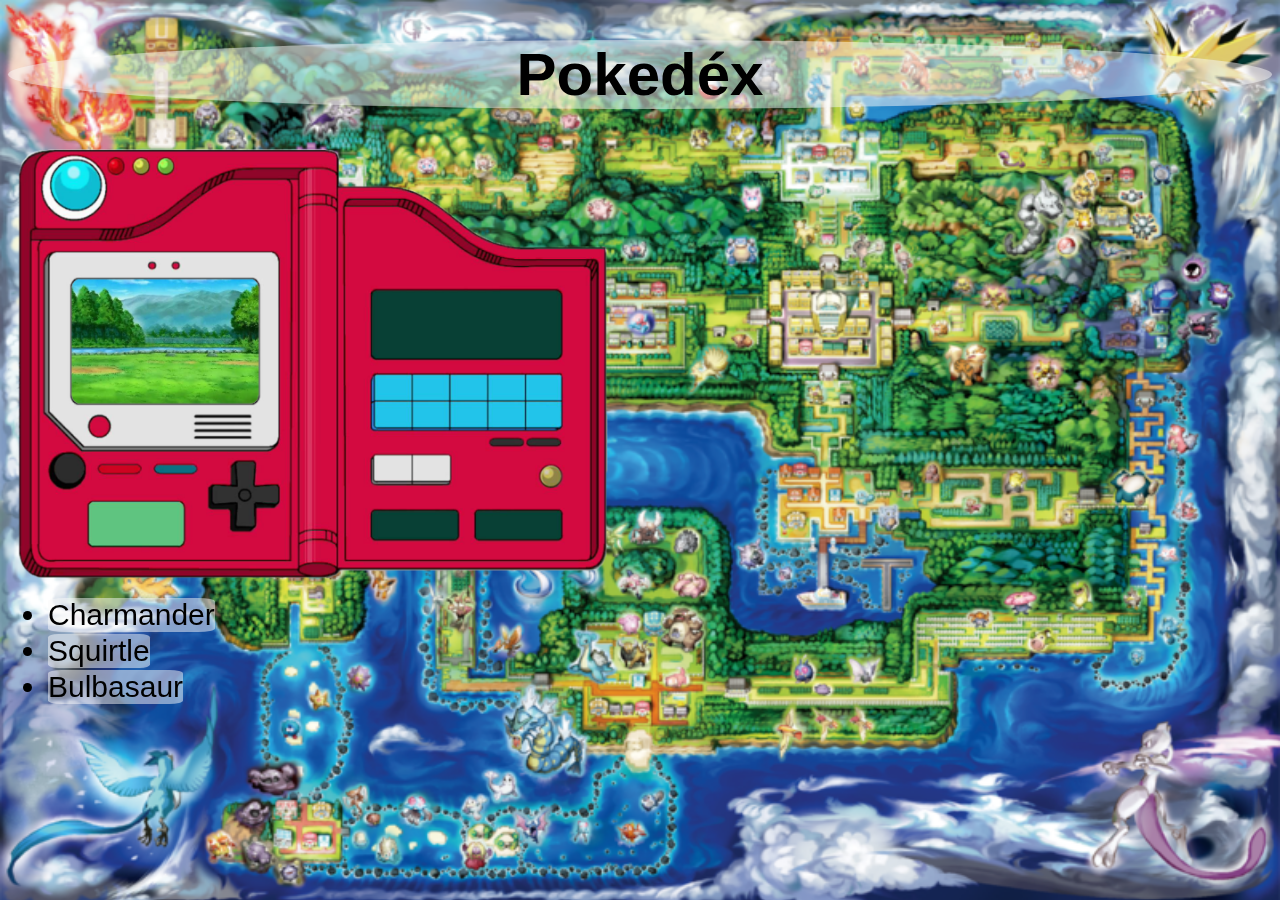
<file: index.html>
<!DOCTYPE html>
<html lang="en">
<head>
    <meta charset="UTF-8">
    <meta name="viewport" content="width=device-width, initial-scale=1.0">
    <title>Pokédex</title>
    <link rel="icon" href="./img/imagenes/pokeball.png">
    <link rel="stylesheet" href="style.css" type="text/css">
    <link href="https://fonts.cdnfonts.com/css/pokemon-solid" rel="stylesheet">
</head>
<body class="fondoindex">
    <h1 class="titulo">Pokedéx</h1>
    <section>
        <a href="https://www.pokemon.com/es/pokedex" target="_blank">
            <img src="./img/imagenes/pokedex.png" alt="Pokedex" width="600">
        </a>
        <ul>
            <a href="./img/iniciales/charmander.html">
                <li class="lista">Charmander</li>
            </a><br><br>
            <a href="./img/iniciales/squirtle.html">
                <li class="lista">Squirtle</li>
            </a><br><br>
            <a href="./img/iniciales/Bulbasaur.html">
                <li class="lista">Bulbasaur</li>
            </a>
        </ul>
    </section>
</body>
</html>
</file>
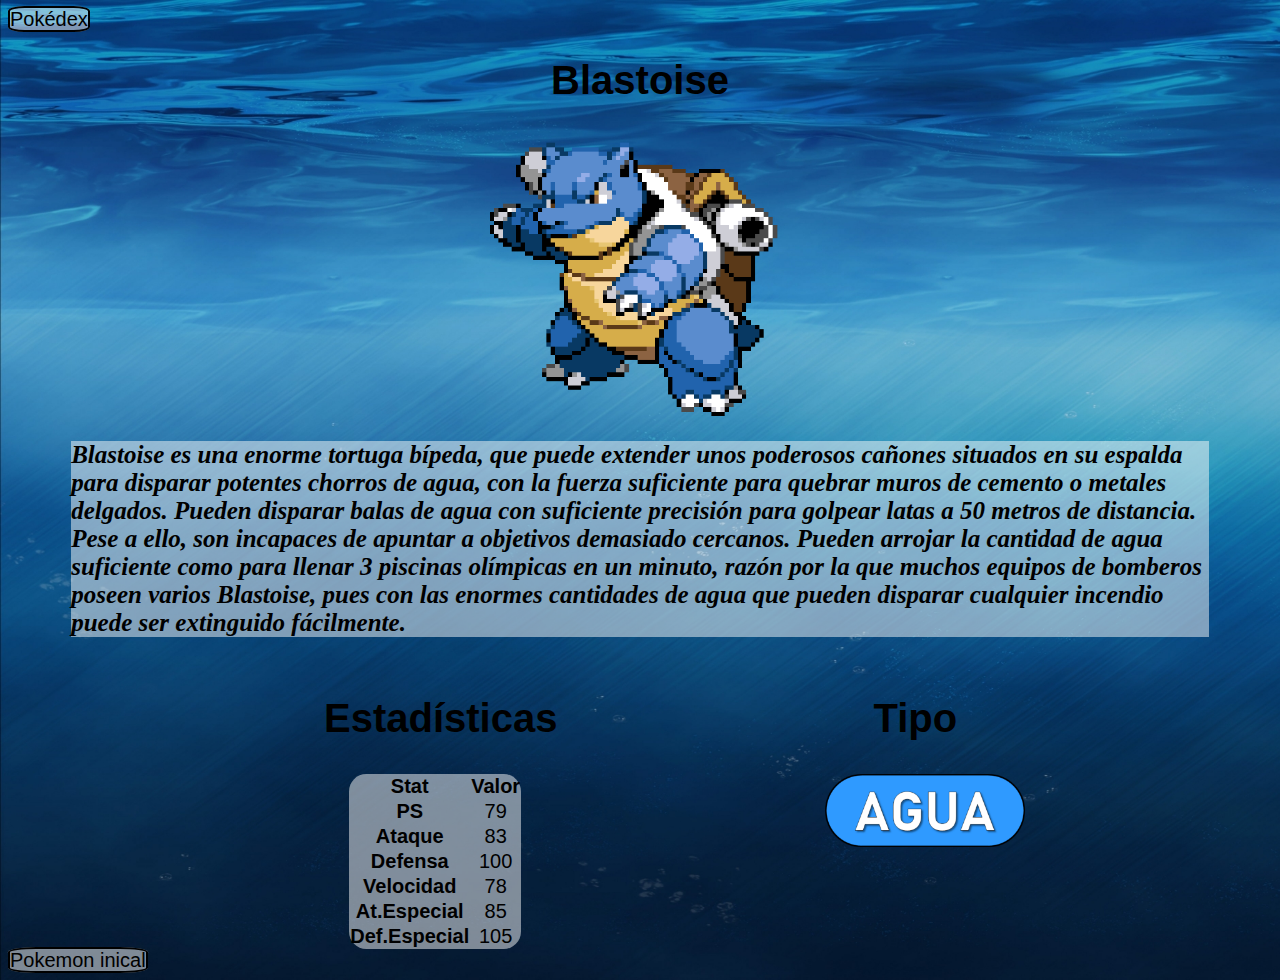
<file: img/evoluciones/Blastoise.html>
<!DOCTYPE html>
<html lang="en">
<head>
    <meta charset="UTF-8">
    <meta name="viewport" content="width=device-width, initial-scale=1.0">
    <title>Blastoise</title>
    <link rel="icon" href="../imagenes/pokeball.png">
    <link rel="stylesheet" href="../../style.css" type="text/css">
    <link href="https://fonts.cdnfonts.com/css/pokemon-solid" rel="stylesheet">
</head>
<body class="fondoS">
    <a class="volver" href="../../index.html">Pokédex</a>
    <h1 class="tituloS">Blastoise</h1>
    <a href="https://www.pokexperto.net/index2.php?seccion=nds/nationaldex/stats&pk=9" target="_blank">
        <img class="S" src="./BlastoiseGIF.gif" alt="Wartortle">
    </a>
    <p class="textoS">
        Blastoise es una enorme tortuga bípeda, que puede extender unos poderosos cañones situados en su 
        espalda para disparar potentes chorros de agua, con la fuerza suficiente para quebrar muros de cemento o metales delgados.
        Pueden disparar balas de agua con suficiente precisión para golpear latas a 50 metros de distancia. Pese a ello, son incapaces de apuntar a objetivos demasiado cercanos.
        Pueden arrojar la cantidad de agua suficiente como para llenar 3 piscinas olímpicas en un minuto, razón por la que muchos equipos de bomberos poseen varios Blastoise, 
        pues con las enormes cantidades de agua que pueden disparar cualquier incendio puede ser extinguido fácilmente.
    </p>
    <section class="info">
        <h2 class="tituloSs">Estadísticas</h2>
        <h2 class="tituloSs">Tipo</h2>
    </section>
    <section class="info">
        <table class="tabla">
            <tr>
                <th>Stat</th>
                <th>Valor</th>
            </tr>
            <tr>
                <th>PS</th>
                <td>79</td>
            </tr>
            <tr>
                <th>Ataque</th>
                <td>83</td>
            </tr>
            <tr>
                <th>Defensa</th>
                <td>100</td>
            </tr>
            <tr>
                <th>Velocidad</th>
                <td>78</td>
            </tr>
            <tr>
                <th>At.Especial</th>
                <td>85</td>
            </tr>
            <tr>
                <th>Def.Especial</th>
                <td>105</td>
            </tr>
        </table>
        <div class="tipos">
            <img src="../imagenes/Agua_Pokemon.svg.png" alt="Tipo: Fuego" width="200px">
        </div>
    </section>
</body>
<footer>
    <a class="volver" href="../../img/iniciales/squirtle.html">Pokemon inical</a><br>
</footer>
</html>
</file>
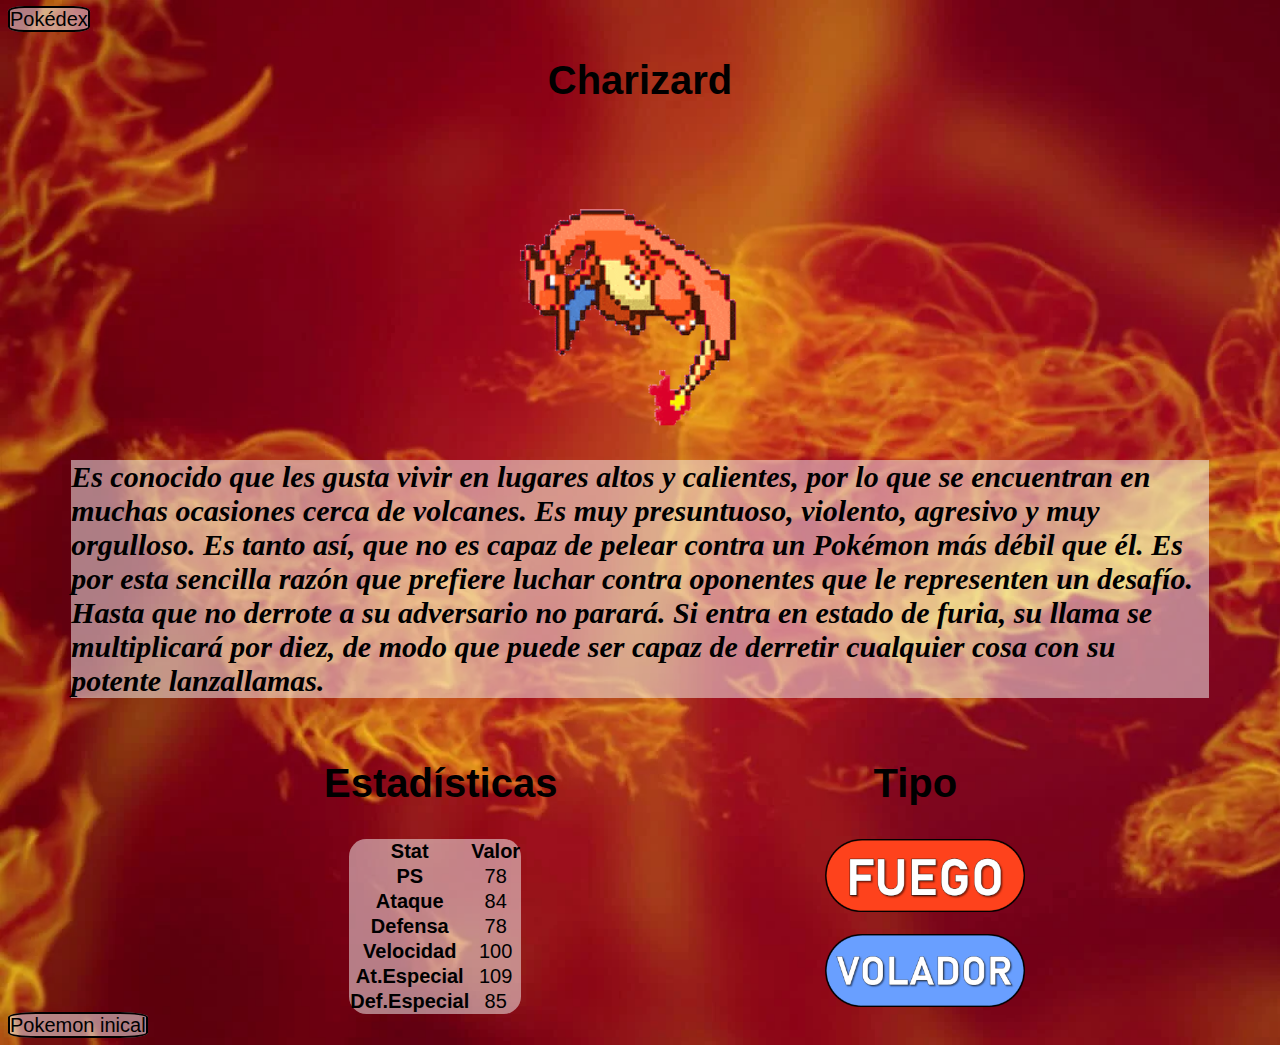
<file: img/evoluciones/charizard.html>
<!DOCTYPE html>
<html lang="en">
<head>
    <meta charset="UTF-8">
    <meta name="viewport" content="width=device-width, initial-scale=1.0">
    <title>Charizard</title>
    <link rel="icon" href="../imagenes/pokeball.png">
    <link rel="stylesheet" href="../../style.css" type="text/css">
    <link href="https://fonts.cdnfonts.com/css/pokemon-solid" rel="stylesheet">
</head>
<body class="fondoC">
    <a class="volver" href="../../index.html">Pokédex</a>
    <h1 class="tituloC">Charizard</h1>
    <a href="https://www.pokexperto.net/index2.php?seccion=nds/nationaldex/stats&pk=6" target="_blank">
        <img class="C" src="./CharizardGIF.gif" alt="Charizard" width="600">
    </a>
    <p class="textoC">
        Es conocido que les gusta vivir en lugares altos y calientes, por lo que se encuentran en muchas ocasiones cerca de volcanes.
        Es muy presuntuoso, violento, agresivo y muy orgulloso. Es tanto así, que no es capaz de pelear contra un Pokémon más débil que él.
        Es por esta sencilla razón que prefiere luchar contra oponentes que le representen un desafío. Hasta que no derrote a su adversario no parará. 
        Si entra en estado de furia, su llama se multiplicará por diez, de modo que puede ser capaz de derretir cualquier cosa con su potente lanzallamas.
    </p>
    <section class="info">
        <h2 class="tituloSs">Estadísticas</h2>
        <h2 class="tituloSs">Tipo</h2>
    </section>
    <section class="info">
        <table class="tabla">
            <tr>
                <th>Stat</th>
                <th>Valor</th>
            </tr>
            <tr>
                <th>PS</th>
                <td>78</td>
            </tr>
            <tr>
                <th>Ataque</th>
                <td>84</td>
            </tr>
            <tr>
                <th>Defensa</th>
                <td>78</td>
            </tr>
            <tr>
                <th>Velocidad</th>
                <td>100</td>
            </tr>
            <tr>
                <th>At.Especial</th>
                <td>109</td>
            </tr>
            <tr>
                <th>Def.Especial</th>
                <td>85</td>
            </tr>
        </table>
        <div class="tipos">
            <img src="../imagenes/tipofuego.png" alt="Tipo: Fuego" width="200px"><br><br>
            <img src="../imagenes/Volador_Pokemon.svg.png" alt="Tipo: Fuego" width="200px">
        </div>
    </section>
</body>
<footer>
    <a class="volver" href="../../img/iniciales/charmander.html">Pokemon inical</a><br>
</footer>
</html>
</file>
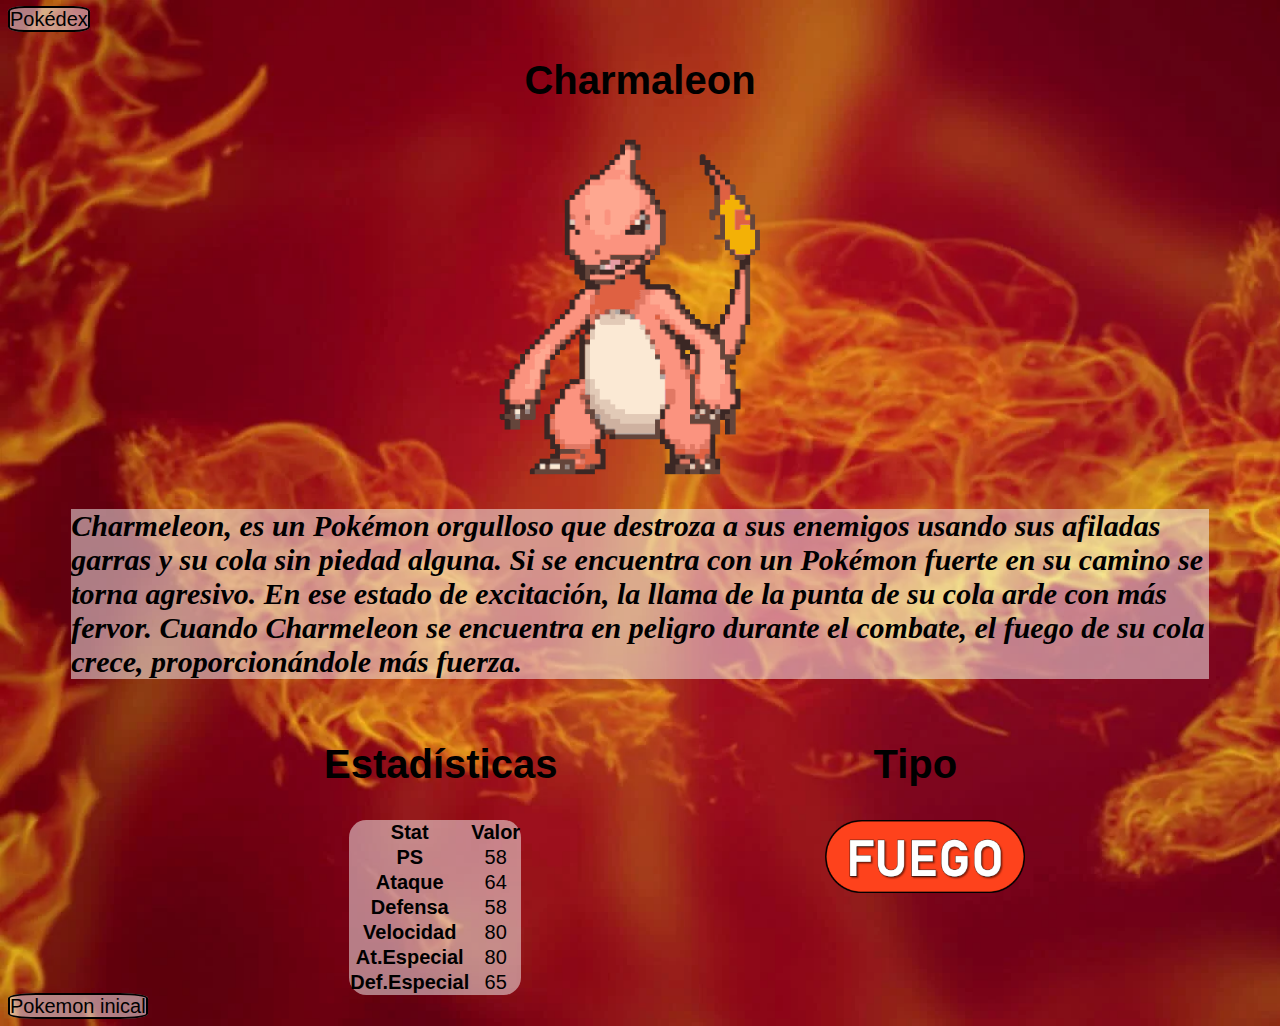
<file: img/evoluciones/charmaleon.html>
<!DOCTYPE html>
<html lang="en">
<head>
    <meta charset="UTF-8">
    <meta name="viewport" content="width=device-width, initial-scale=1.0">
    <title>Charmaleon</title>
    <link rel="icon" href="../imagenes/pokeball.png">
    <link rel="stylesheet" href="../../style.css" type="text/css">
    <link href="https://fonts.cdnfonts.com/css/pokemon-solid" rel="stylesheet">
</head>
<body class="fondoC">
    <a class="volver" href="../../index.html">Pokédex</a>
    <h1 class="tituloC">Charmaleon</h1>
    <a href="https://www.pokexperto.net/index2.php?seccion=nds/nationaldex/stats&pk=5" target="_blank">
        <img class="C" src="./CharmaleonGIF.gif" alt="charmander">
    </a>
    <p class="textoC">
        Charmeleon, es un Pokémon orgulloso que destroza a sus enemigos usando sus afiladas garras y
         su cola sin piedad alguna. Si se encuentra con un Pokémon fuerte en su camino se torna agresivo.
         En ese estado de excitación, la llama de la punta de su cola arde con más fervor. Cuando Charmeleon se 
         encuentra en peligro durante el combate, el fuego de su cola crece, proporcionándole más fuerza. 
         
    </p>
    <section class="info">
        <h2 class="tituloSs">Estadísticas</h2>
        <h2 class="tituloSs">Tipo</h2>
    </section>
    <section class="info">
        <table class="tabla">
            <tr>
                <th>Stat</th>
                <th>Valor</th>
            </tr>
            <tr>
                <th>PS</th>
                <td>58</td>
            </tr>
            <tr>
                <th>Ataque</th>
                <td>64</td>
            </tr>
            <tr>
                <th>Defensa</th>
                <td>58</td>
            </tr>
            <tr>
                <th>Velocidad</th>
                <td>80</td>
            </tr>
            <tr>
                <th>At.Especial</th>
                <td>80</td>
            </tr>
            <tr>
                <th>Def.Especial</th>
                <td>65</td>
            </tr>
        </table>
        <div class="tipos">
            <img src="../imagenes/tipofuego.png" alt="Tipo: Fuego" width="200px">
        </div>
    </section>
</body>
<footer>
    <a class="volver" href="../../img/iniciales/charmander.html">Pokemon inical</a><br>
</footer>
</html>
</file>
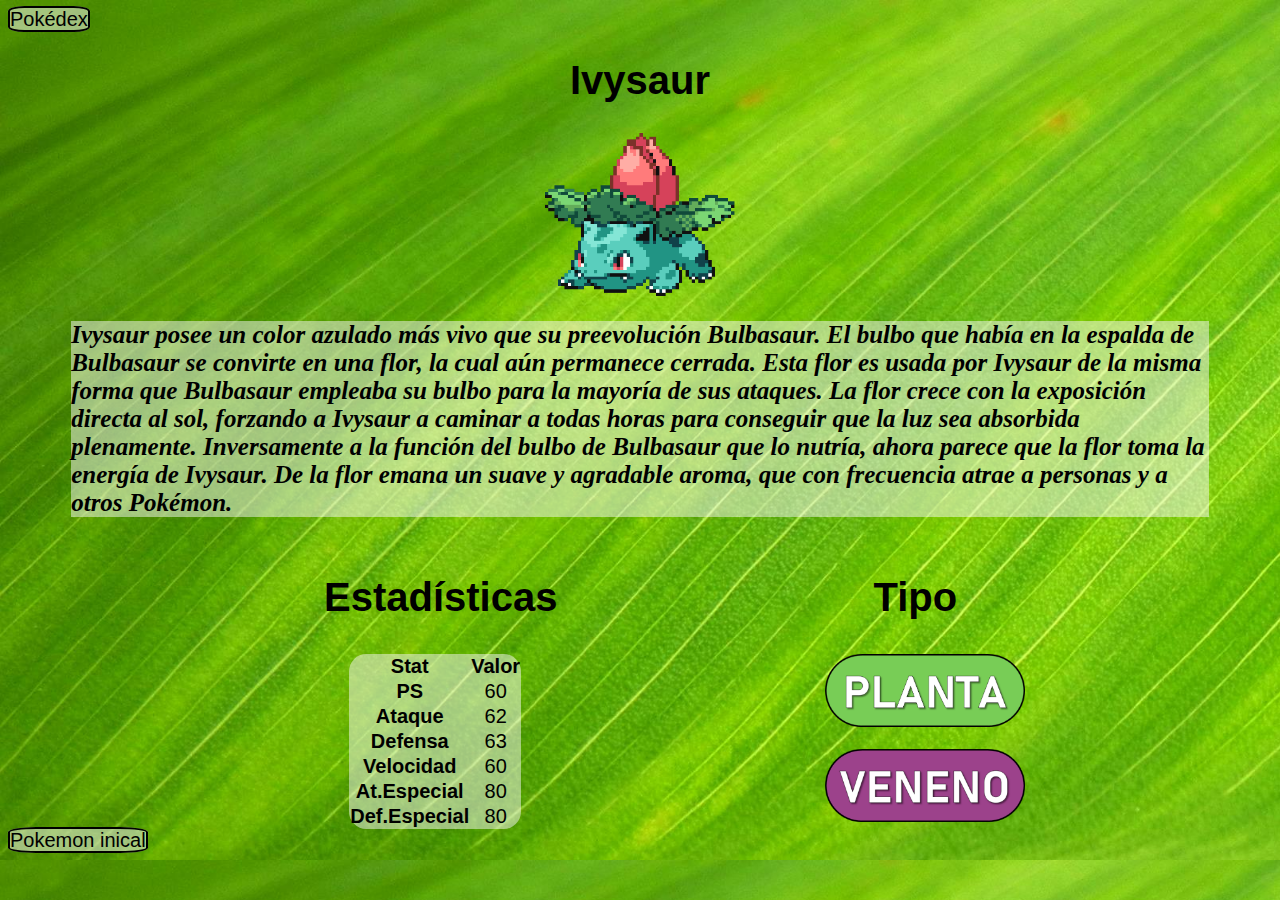
<file: img/evoluciones/Ivysaur.html>
<!DOCTYPE html>
<html lang="en">
<head>
    <meta charset="UTF-8">
    <meta name="viewport" content="width=device-width, initial-scale=1.0">
    <title>Ivysaur</title>
    <link rel="icon" href="../imagenes/pokeball.png">
    <link rel="stylesheet" href="../../style.css" type="text/css">
    <link href="https://fonts.cdnfonts.com/css/pokemon-solid" rel="stylesheet">
</head>
<body class="fondoB">
    <a class="volver" href="../../index.html">Pokédex</a>
    <h1 class="tituloB">Ivysaur</h1>
    <a href="https://www.pokexperto.net/index2.php?seccion=nds/nationaldex/stats&pk=2" target="_blank">
        <img class="B" src="./IvysaurGIF.gif" alt="Ivysaur">
    </a>
    <p class="textoS">
        Ivysaur posee un color azulado más vivo que su preevolución Bulbasaur. El bulbo que había en la espalda de Bulbasaur 
        se convirte en una flor, la cual aún permanece cerrada. Esta flor es usada por Ivysaur de la misma forma que Bulbasaur 
        empleaba su bulbo para la mayoría de sus ataques. La flor crece con la exposición directa al sol, forzando a Ivysaur a 
        caminar a todas horas para conseguir que la luz sea absorbida plenamente. Inversamente a la función del bulbo de Bulbasaur 
        que lo nutría, ahora parece que la flor toma la energía de Ivysaur. De la flor emana un suave y agradable aroma, que con frecuencia atrae a personas y a otros Pokémon.
    </p>
    <section class="info">
        <h2 class="tituloSs">Estadísticas</h2>
        <h2 class="tituloSs">Tipo</h2>
    </section>
    <section class="info">
        <table class="tabla">
            <tr>
                <th>Stat</th>
                <th>Valor</th>
            </tr>
            <tr>
                <th>PS</th>
                <td>60</td>
            </tr>
            <tr>
                <th>Ataque</th>
                <td>62</td>
            </tr>
            <tr>
                <th>Defensa</th>
                <td>63</td>
            </tr>
            <tr>
                <th>Velocidad</th>
                <td>60</td>
            </tr>
            <tr>
                <th>At.Especial</th>
                <td>80</td>
            </tr>
            <tr>
                <th>Def.Especial</th>
                <td>80</td>
            </tr>
        </table>
        <div class="tipos">
            <img src="../imagenes/Planta_Pokemon.png" alt="Tipo: Fuego" width="200px"><br><br>
            <img src="../imagenes/Veneno_Pokemon.svg.png" alt="Tipo: Fuego" width="200px">
        </div>
    </section>
</body>
<footer>
    <a class="volver" href="../../img/iniciales/Bulbasaur.html">Pokemon inical</a><br>
</footer>
</html>
</file>
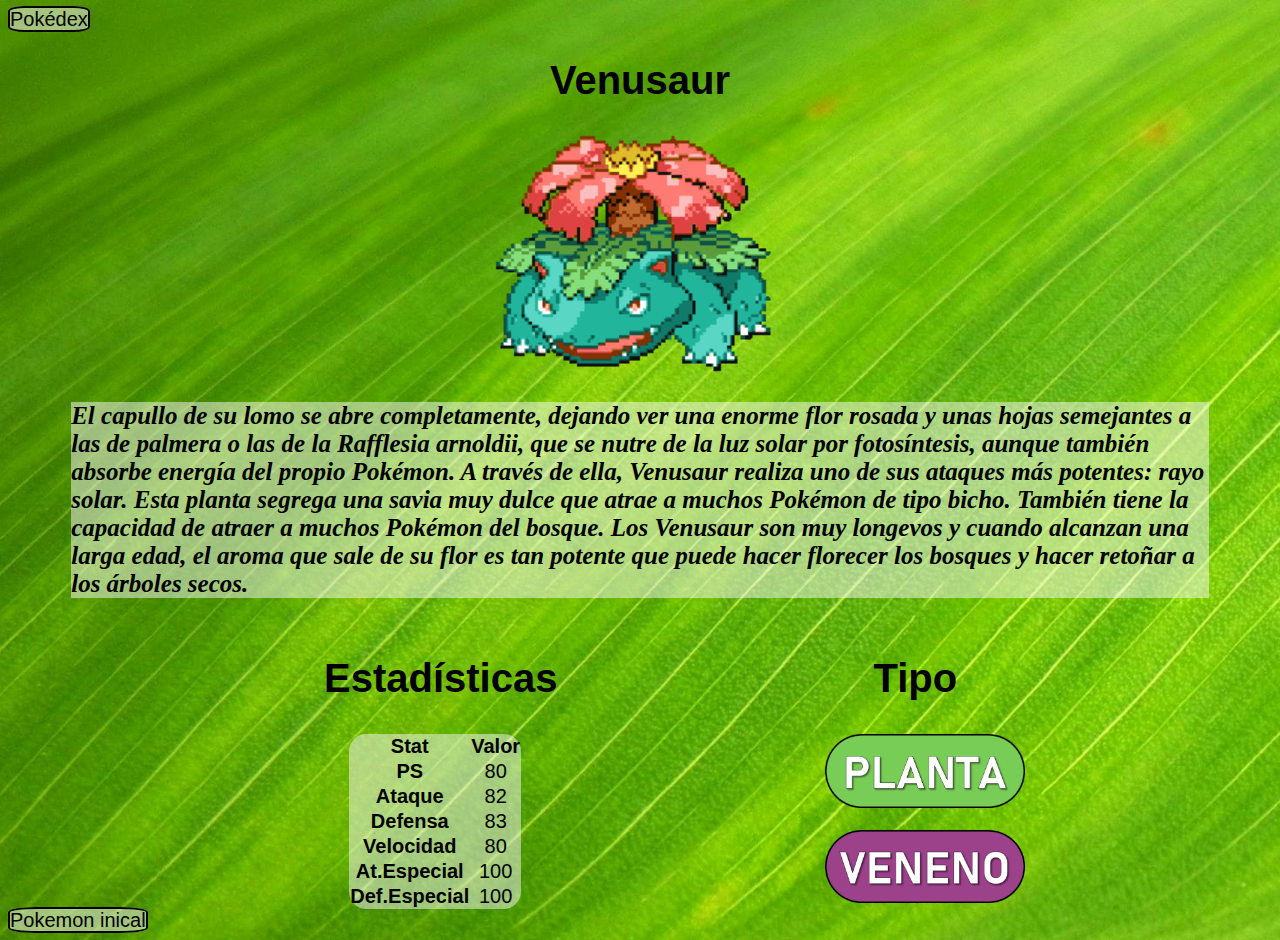
<file: img/evoluciones/Venusaur.html>
<!DOCTYPE html>
<html lang="en">
<head>
    <meta charset="UTF-8">
    <meta name="viewport" content="width=device-width, initial-scale=1.0">
    <title>Venusaur</title>
    <link rel="icon" href="../imagenes/pokeball.png">
    <link rel="stylesheet" href="../../style.css" type="text/css">
    <link href="https://fonts.cdnfonts.com/css/pokemon-solid" rel="stylesheet">
</head>
<body class="fondoB">
    <a class="volver" href="../../index.html">Pokédex</a>
    <h1 class="tituloB">Venusaur</h1>
    <a href="https://www.pokexperto.net/index2.php?seccion=nds/nationaldex/stats&pk=3" target="_blank">
        <img class="B" src="./VenusaurGIF.gif" alt="bulbasaur">
    </a>
    <p class="textoB">
        El capullo de su lomo se abre completamente, dejando ver una enorme flor rosada y unas hojas semejantes a las de palmera o las de la Rafflesia arnoldii,
         que se nutre de la luz solar por fotosíntesis, aunque también absorbe energía del propio Pokémon. A través de ella, Venusaur realiza uno de sus ataques 
         más potentes: rayo solar. Esta planta segrega una savia muy dulce que atrae a muchos Pokémon de tipo bicho. También tiene la capacidad de atraer a muchos 
         Pokémon del bosque. Los Venusaur son muy longevos y cuando alcanzan una larga edad, el aroma que sale de su flor es tan potente que puede hacer florecer los 
         bosques y hacer retoñar a los árboles secos.
    </p>
    <section class="info">
        <h2 class="tituloSs">Estadísticas</h2>
        <h2 class="tituloSs">Tipo</h2>
    </section>
    <section class="info">
        <table class="tabla">
            <tr>
                <th>Stat</th>
                <th>Valor</th>
            </tr>
            <tr>
                <th>PS</th>
                <td>80</td>
            </tr>
            <tr>
                <th>Ataque</th>
                <td>82</td>
            </tr>
            <tr>
                <th>Defensa</th>
                <td>83</td>
            </tr>
            <tr>
                <th>Velocidad</th>
                <td>80</td>
            </tr>
            <tr>
                <th>At.Especial</th>
                <td>100</td>
            </tr>
            <tr>
                <th>Def.Especial</th>
                <td>100</td>
            </tr>
        </table>
        <div class="tipos">
            <img src="../imagenes/Planta_Pokemon.png" alt="Tipo: Fuego" width="200px"><br><br>
            <img src="../imagenes/Veneno_Pokemon.svg.png" alt="Tipo: Fuego" width="200px">
        </div>
    </section>
</body>
<footer>
    <a class="volver" href="../../img/iniciales/Bulbasaur.html">Pokemon inical</a><br>
</footer>
</html>
</file>
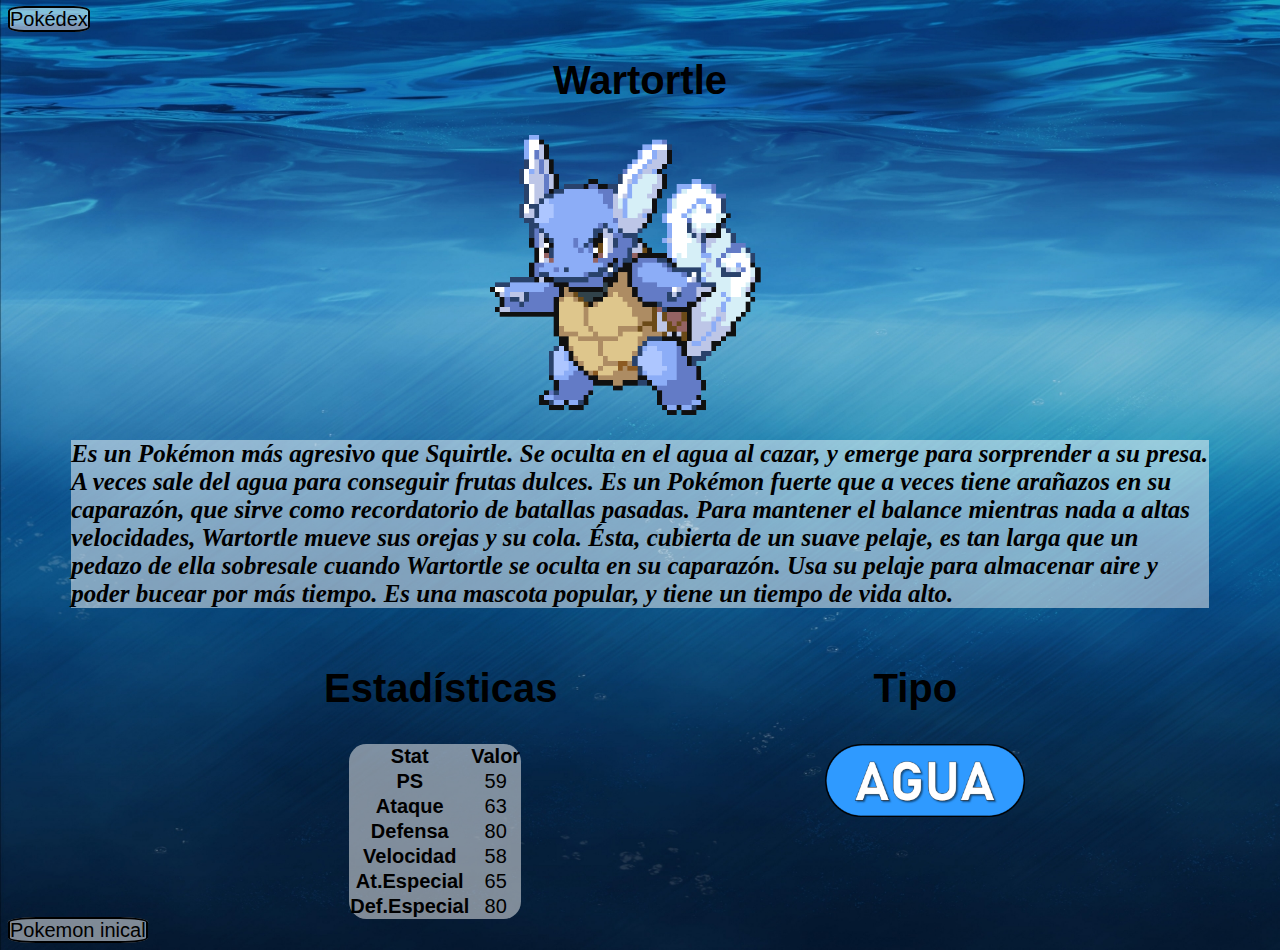
<file: img/evoluciones/Wartortle.html>
<!DOCTYPE html>
<html lang="en">
<head>
    <meta charset="UTF-8">
    <meta name="viewport" content="width=device-width, initial-scale=1.0">
    <title>Wartortle</title>
    <link rel="icon" href="../imagenes/pokeball.png">
    <link rel="stylesheet" href="../../style.css" type="text/css">
    <link href="https://fonts.cdnfonts.com/css/pokemon-solid" rel="stylesheet">
</head>
<body class="fondoS">
    <a class="volver" href="../../index.html">Pokédex</a>
    <h1 class="tituloS">Wartortle</h1>
    <a href="https://www.pokexperto.net/index2.php?seccion=nds/nationaldex/stats&pk=8" target="_blank">
        <img class="S" src="./WartortelGIF.gif" alt="Wartortle">
    </a>
    <p class="textoS">
        Es un Pokémon más agresivo que Squirtle. Se oculta en el agua al cazar, y emerge para sorprender a su presa. A veces sale del agua para conseguir frutas dulces.
        Es un Pokémon fuerte que a veces tiene arañazos en su caparazón, que sirve como recordatorio de batallas pasadas. 
        Para mantener el balance mientras nada a altas velocidades, Wartortle mueve sus orejas y su cola. Ésta, cubierta de un suave pelaje, es tan larga que un pedazo de 
        ella sobresale cuando Wartortle se oculta en su caparazón. Usa su pelaje para almacenar aire y poder bucear por más tiempo. Es una mascota popular, y tiene un tiempo de vida alto.
    </p>
    <section class="info">
        <h2 class="tituloSs">Estadísticas</h2>
        <h2 class="tituloSs">Tipo</h2>
    </section>
    <section class="info">
        <table class="tabla">
            <tr>
                <th>Stat</th>
                <th>Valor</th>
            </tr>
            <tr>
                <th>PS</th>
                <td>59</td>
            </tr>
            <tr>
                <th>Ataque</th>
                <td>63</td>
            </tr>
            <tr>
                <th>Defensa</th>
                <td>80</td>
            </tr>
            <tr>
                <th>Velocidad</th>
                <td>58</td>
            </tr>
            <tr>
                <th>At.Especial</th>
                <td>65</td>
            </tr>
            <tr>
                <th>Def.Especial</th>
                <td>80</td>
            </tr>
        </table>
        <div class="tipos">
            <img src="../imagenes/Agua_Pokemon.svg.png" alt="Tipo: Fuego" width="200px">
        </div>
    </section>
</body>
<footer>
    <a class="volver" href="../../img/iniciales/squirtle.html">Pokemon inical</a>
</footer>
</html>
</file>
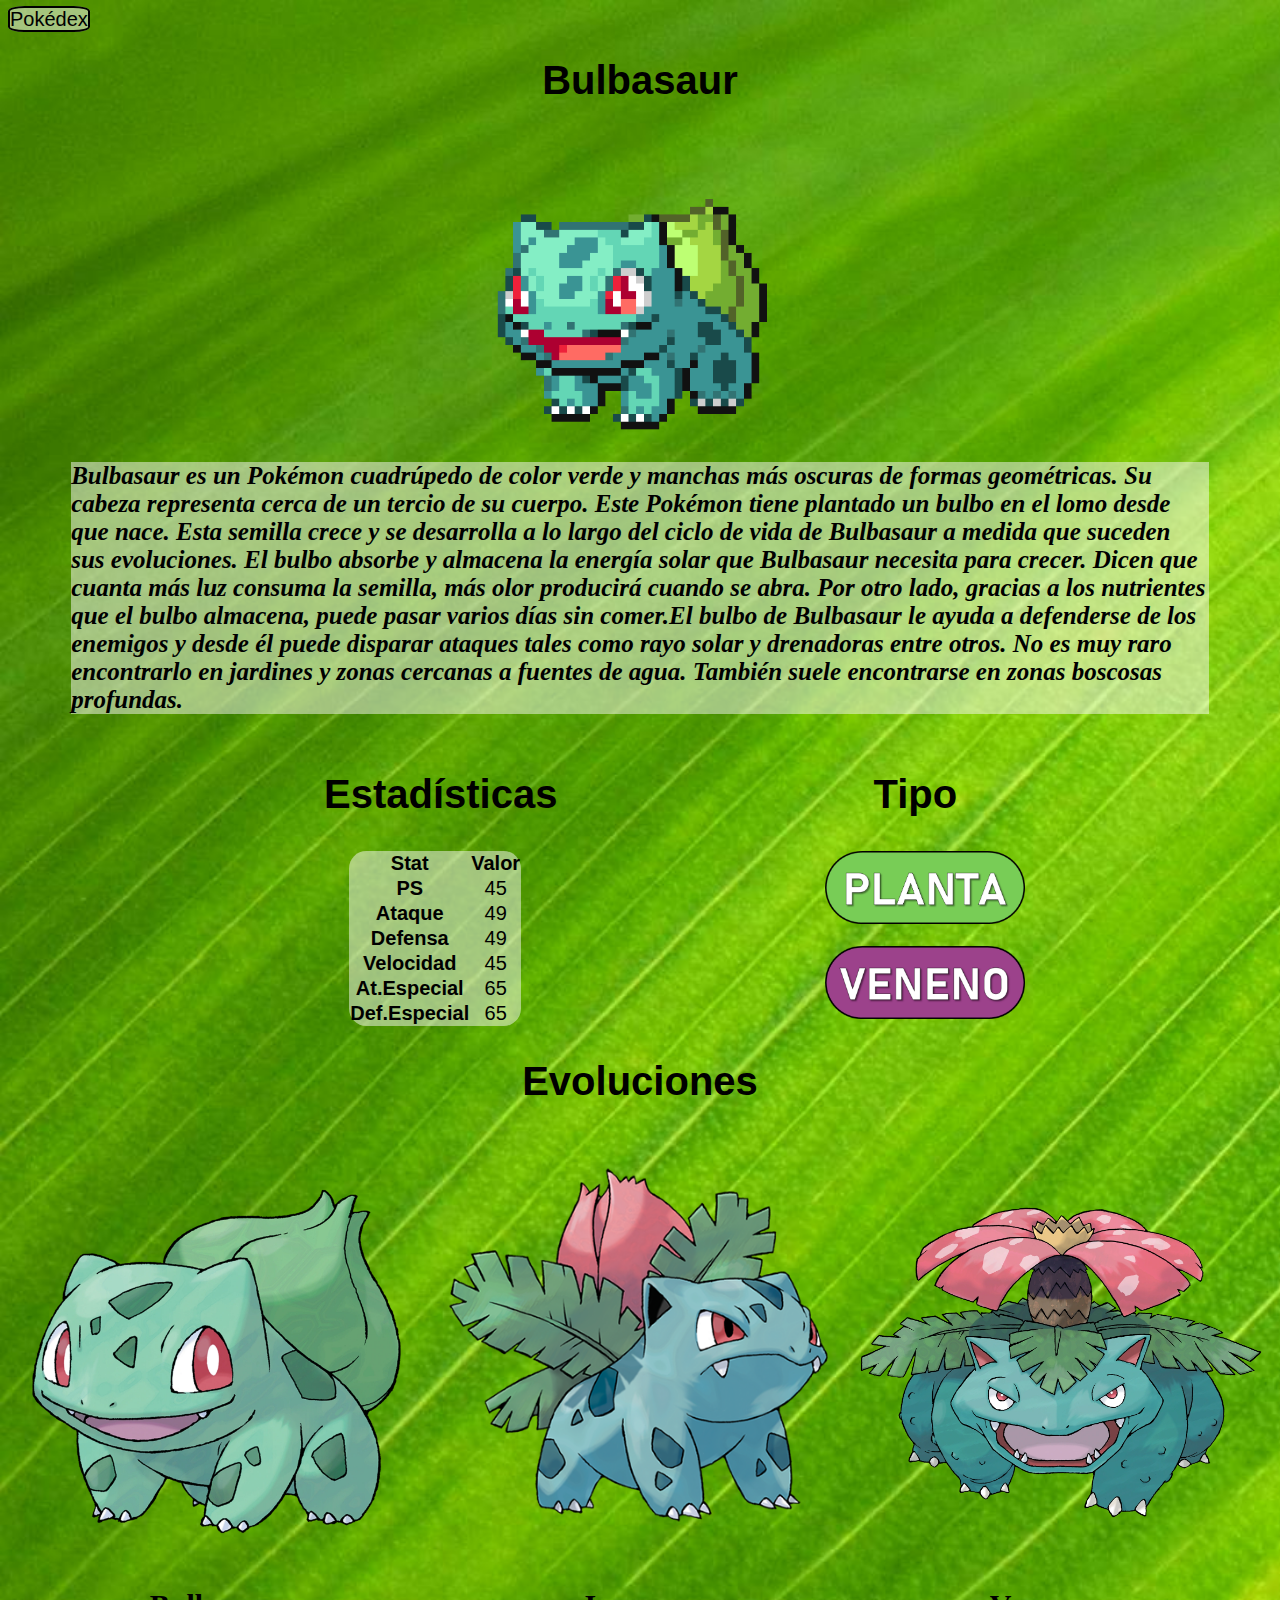
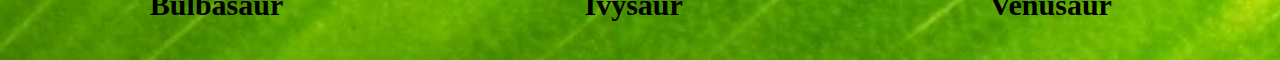
<file: img/iniciales/Bulbasaur.html>
<!DOCTYPE html>
<html lang="en">
<head>
    <meta charset="UTF-8">
    <meta name="viewport" content="width=device-width, initial-scale=1.0">
    <title>Bulbasaur</title>
    <link rel="icon" href="../imagenes/pokeball.png">
    <link rel="stylesheet" href="../../style.css" type="text/css">
    <link href="https://fonts.cdnfonts.com/css/pokemon-solid" rel="stylesheet">
</head>
<body class="fondoB">
    <a class="volver" href="../../index.html">Pokédex</a>
    <h1 class="tituloB">Bulbasaur</h1>
    <a href="https://www.pokexperto.net/index2.php?seccion=nds/nationaldex/stats&pk=1" target="_blank">
        <img class="B" src="./BulbasaurGIF.gif" alt="bulbasaur">
    </a>
    <p class="textoB">
        Bulbasaur es un Pokémon cuadrúpedo de color verde y manchas más oscuras de formas geométricas. Su cabeza representa cerca de un tercio de su cuerpo. 
        Este Pokémon tiene plantado un bulbo en el lomo desde que nace. Esta semilla crece y se desarrolla a lo largo del ciclo de vida de Bulbasaur a medida que suceden sus evoluciones.
        El bulbo absorbe y almacena la energía solar que Bulbasaur necesita para crecer. Dicen que cuanta más luz consuma la semilla, más olor producirá cuando se abra. Por otro lado, 
        gracias a los nutrientes que el bulbo almacena, puede pasar varios días sin comer.El bulbo de Bulbasaur le ayuda a defenderse de los enemigos y desde él puede disparar ataques 
        tales como rayo solar y drenadoras entre otros. No es muy raro encontrarlo en jardines y zonas cercanas a fuentes de agua. También suele encontrarse en zonas boscosas profundas.
    </p>
    <section class="info">
        <h2 class="tituloSs">Estadísticas</h2>
        <h2 class="tituloSs">Tipo</h2>
    </section>
    <section class="info">
        <table class="tabla">
            <tr>
                <th>Stat</th>
                <th>Valor</th>
            </tr>
            <tr>
                <th>PS</th>
                <td>45</td>
            </tr>
            <tr>
                <th>Ataque</th>
                <td>49</td>
            </tr>
            <tr>
                <th>Defensa</th>
                <td>49</td>
            </tr>
            <tr>
                <th>Velocidad</th>
                <td>45</td>
            </tr>
            <tr>
                <th>At.Especial</th>
                <td>65</td>
            </tr>
            <tr>
                <th>Def.Especial</th>
                <td>65</td>
            </tr>
        </table>
        <div class="tipos">
            <img src="../imagenes/Planta_Pokemon.png" alt="Tipo: Fuego" width="200px"><br><br>
            <img src="../imagenes/Veneno_Pokemon.svg.png" alt="Tipo: Fuego" width="200px">
        </div>
    </section>
    <h2 class="tituloC">Evoluciones</h2>
    <section class="evolucionB">
        <img class="col4" src="bulbasaur.png" alt="Bulbasaur" width="200px">
        <a href="../evoluciones/Ivysaur.html">
            <img class="col4" src="../evoluciones/ivysaur.png" alt="Ivysaur" width="200px">
        </a>
        <a href="../evoluciones/Venusaur.html">
            <img class="col4" src="../evoluciones/Venusaur.png" alt="Venusaur" width="200px">
        </a>
    </section>
    <section class="evolucionC">
        <h3 class="col4">Bulbasaur</h3>
        <h3 class="col4">Ivysaur</h3>
        <h3 class="col4">Venusaur</h3>
    </section>
</body>
</html>
</file>
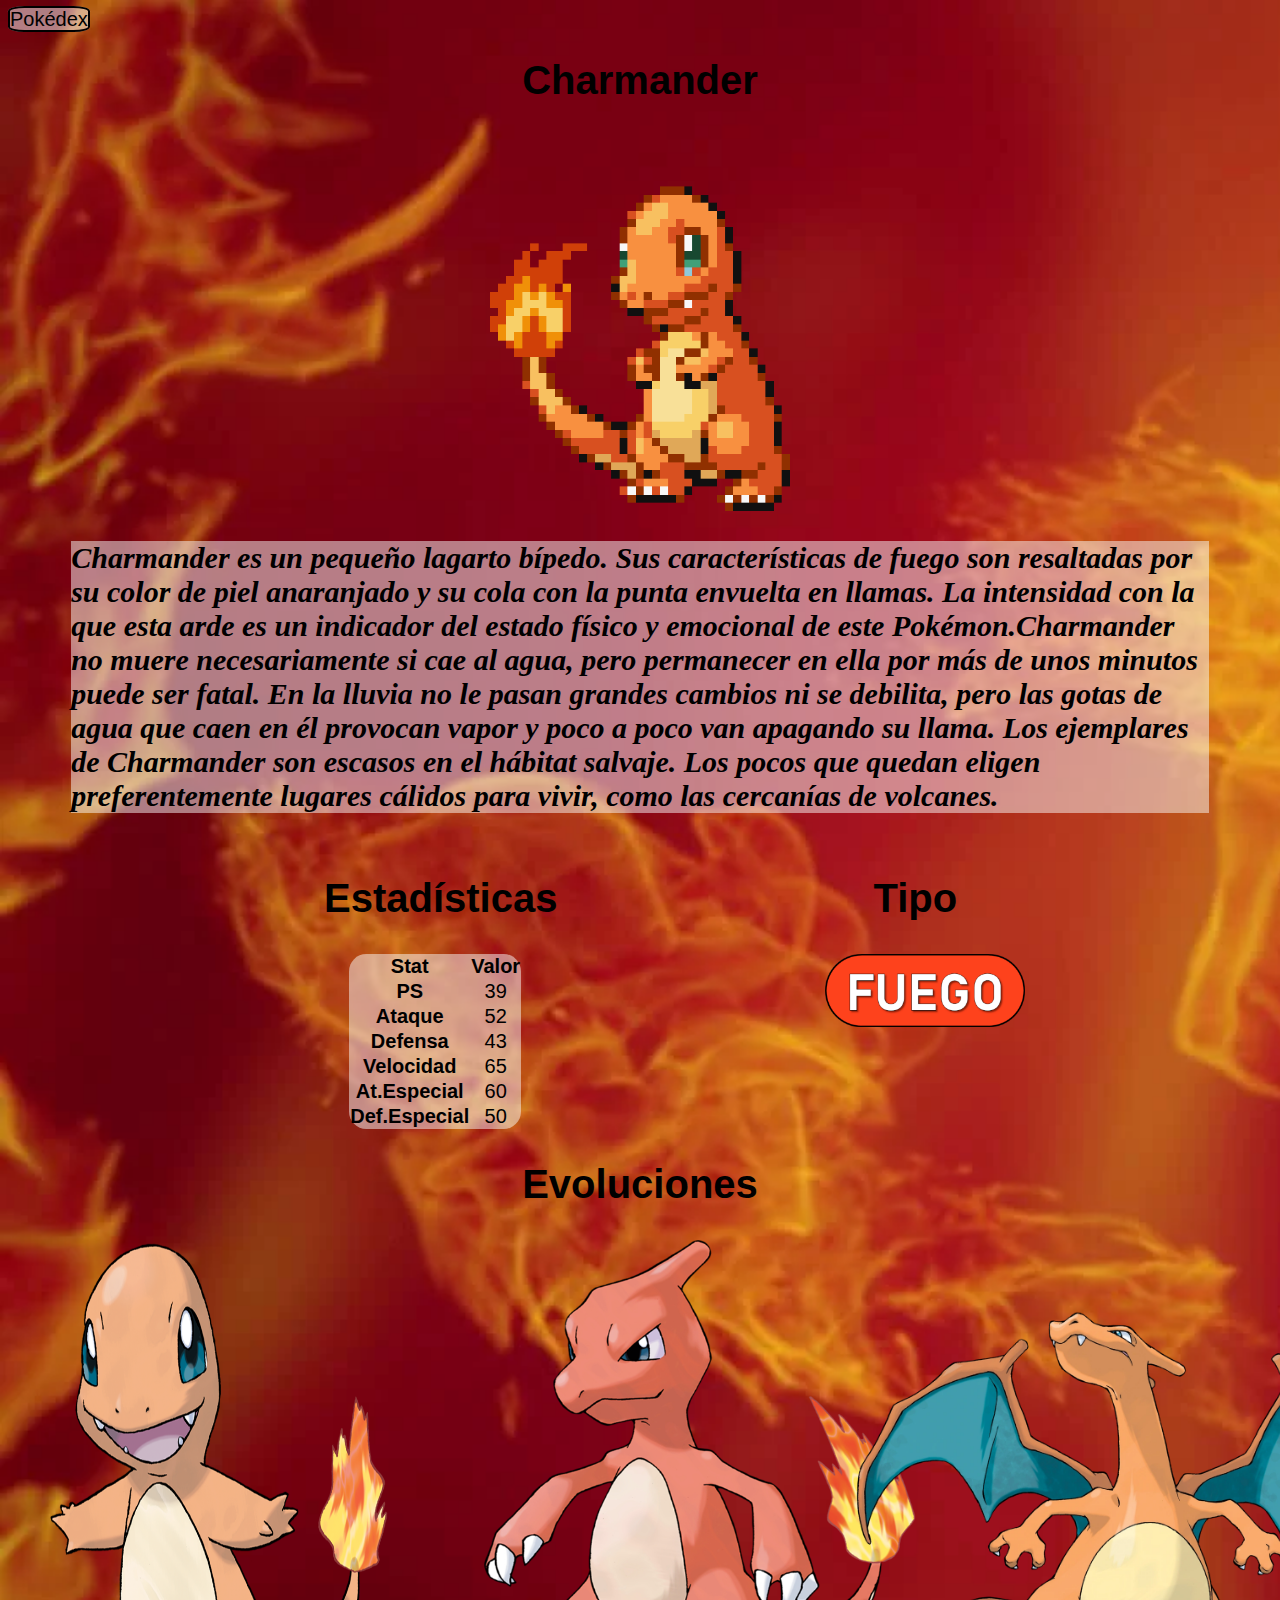
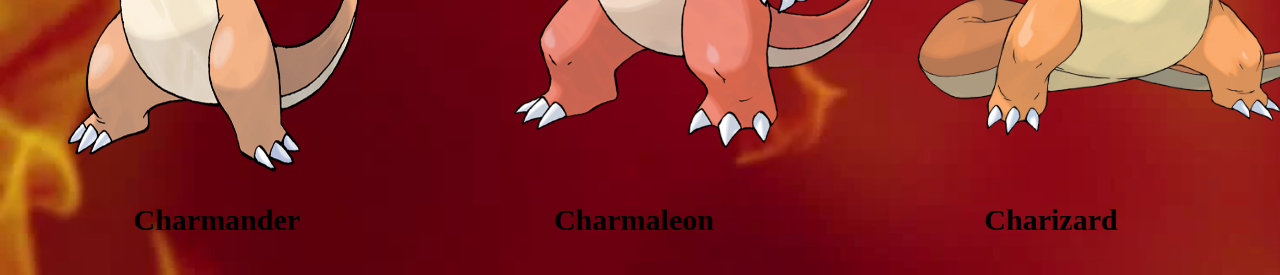
<file: img/iniciales/charmander.html>
<!DOCTYPE html>
<html lang="en">
<head>
    <meta charset="UTF-8">
    <meta name="viewport" content="width=device-width, initial-scale=1.0">
    <title>Charmander</title>
    <link rel="icon" href="../imagenes/pokeball.png">
    <link rel="stylesheet" href="../../style.css" type="text/css">
    <link href="https://fonts.cdnfonts.com/css/pokemon-solid" rel="stylesheet">
</head>
<body class="fondoC">
    <a class="volver" href="../../index.html">Pokédex</a>
    <h1 class="tituloC">Charmander</h1>
    <a href="https://www.pokexperto.net/index2.php?seccion=nds/nationaldex/stats&pk=4" target="_blank">
        <img class="C" src="./CharmanderGIF.gif" alt="charmander">
    </a>
    <p class="textoC">
        Charmander es un pequeño lagarto bípedo. Sus características de fuego son resaltadas por su color de piel anaranjado y su cola con la punta envuelta en llamas.
        La intensidad con la que esta arde es un indicador del estado físico y emocional de este Pokémon.Charmander no muere necesariamente si cae al agua, pero permanecer
         en ella por más de unos minutos puede ser fatal. En la lluvia no le pasan grandes cambios ni se debilita, pero las gotas de agua que caen en él provocan vapor y 
         poco a poco van apagando su llama. Los ejemplares de Charmander son escasos en el hábitat salvaje. Los pocos que quedan eligen preferentemente lugares cálidos 
         para vivir, como las cercanías de volcanes.
    </p>
    <section class="info">
        <h2 class="tituloSs">Estadísticas</h2>
        <h2 class="tituloSs">Tipo</h2>
    </section>
    <section class="info">
        <table class="tabla">
            <tr>
                <th>Stat</th>
                <th>Valor</th>
            </tr>
            <tr>
                <th>PS</th>
                <td>39</td>
            </tr>
            <tr>
                <th>Ataque</th>
                <td>52</td>
            </tr>
            <tr>
                <th>Defensa</th>
                <td>43</td>
            </tr>
            <tr>
                <th>Velocidad</th>
                <td>65</td>
            </tr>
            <tr>
                <th>At.Especial</th>
                <td>60</td>
            </tr>
            <tr>
                <th>Def.Especial</th>
                <td>50</td>
            </tr>
        </table>
        <div class="tipos">
            <img src="../imagenes/tipofuego.png" alt="Tipo: Fuego" width="200px">
        </div>
    </section>

    <h2 class="tituloC">Evoluciones</h2>
    <section class="evolucionC">
        <img class="col4" src="Charmander.png" alt="Charmander" width="500px">
        <a href="../evoluciones/charmaleon.html" class="col4" >
            <img src="../evoluciones/800px-Charmeleon.png" alt="Charmaleon" width="550px">
        </a>
        <a href="../evoluciones/charizard.html" class="col4" >
            <img src="../evoluciones/Charizard.png" alt="Charizard" width="570px">
        </a>
    </section>
    <section class="evolucionC">
        <h3 class="col4">Charmander</h3>
        <h3 class="col4">Charmaleon</h3>
        <h3 class="col4">Charizard</h3>
    </section>
</body>
</html>
</file>
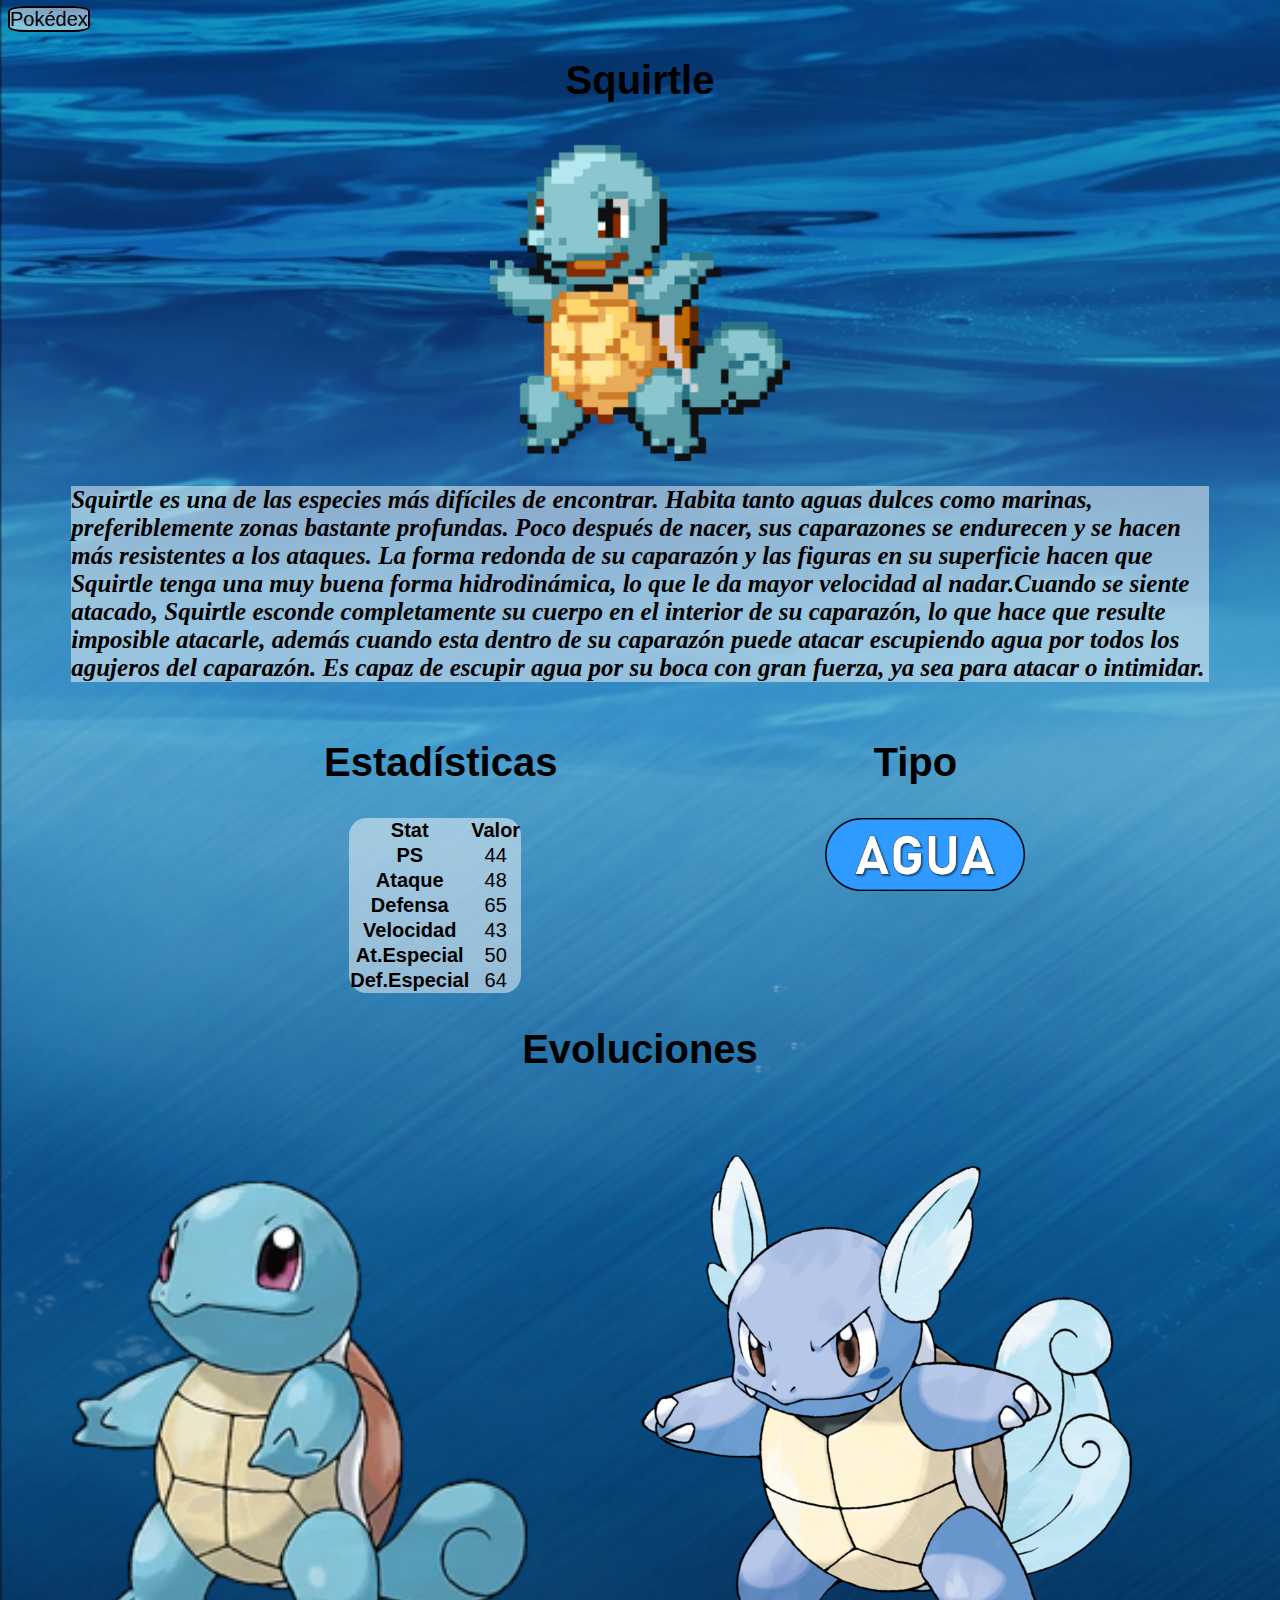
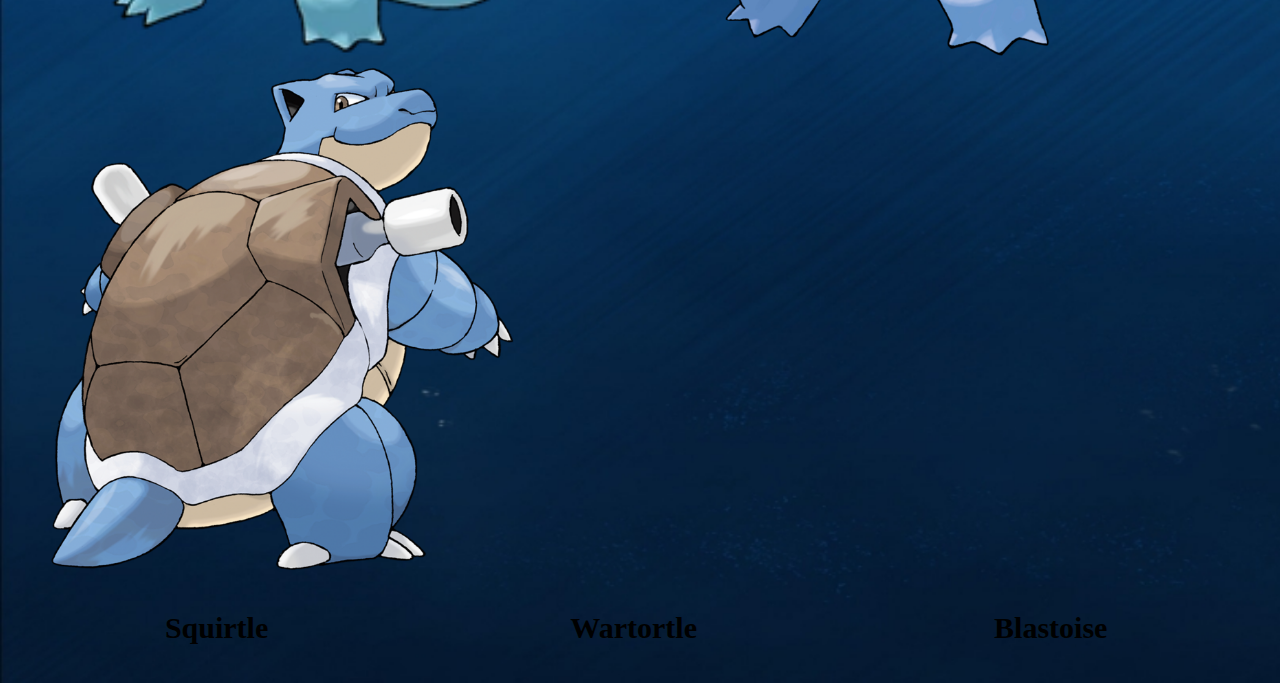
<file: img/iniciales/squirtle.html>
<!DOCTYPE html>
<html lang="en">
<head>
    <meta charset="UTF-8">
    <meta name="viewport" content="width=device-width, initial-scale=1.0">
    <title>Squirtle</title>
    <link rel="icon" href="../imagenes/pokeball.png">
    <link rel="stylesheet" href="../../style.css" type="text/css">
    <link href="https://fonts.cdnfonts.com/css/pokemon-solid" rel="stylesheet">
</head>
<body class="fondoS">
    <a class="volver" href="../../index.html">Pokédex</a>
    <h1 class="tituloS">Squirtle</h1>
    <a href="https://www.pokexperto.net/index2.php?seccion=nds/nationaldex/stats&pk=7" target="_blank">
        <img class="S" src="./SquirtleGIF.gif" alt="Squirtle">
    </a>
    <p class="textoS">
        Squirtle es una de las especies más difíciles de encontrar. Habita tanto aguas dulces como marinas, preferiblemente zonas bastante profundas.
        Poco después de nacer, sus caparazones se endurecen y se hacen más resistentes a los ataques. La forma redonda de su caparazón y las figuras 
        en su superficie hacen que Squirtle tenga una muy buena forma hidrodinámica, lo que le da mayor velocidad al nadar.Cuando se siente atacado, 
        Squirtle esconde completamente su cuerpo en el interior de su caparazón, lo que hace que resulte imposible atacarle, además cuando esta
        dentro de su caparazón puede atacar escupiendo agua por todos los agujeros del caparazón. Es capaz de escupir agua por su boca con gran fuerza, 
        ya sea para atacar o intimidar.
    </p>
    <section class="info">
        <h2 class="tituloSs">Estadísticas</h2>
        <h2 class="tituloSs">Tipo</h2>
    </section>
    <section class="info">
        <table class="tabla">
            <tr>
                <th>Stat</th>
                <th>Valor</th>
            </tr>
            <tr>
                <th>PS</th>
                <td>44</td>
            </tr>
            <tr>
                <th>Ataque</th>
                <td>48</td>
            </tr>
            <tr>
                <th>Defensa</th>
                <td>65</td>
            </tr>
            <tr>
                <th>Velocidad</th>
                <td>43</td>
            </tr>
            <tr>
                <th>At.Especial</th>
                <td>50</td>
            </tr>
            <tr>
                <th>Def.Especial</th>
                <td>64</td>
            </tr>
        </table>
        <div class="tipos">
            <img src="../imagenes/Agua_Pokemon.svg.png" alt="Tipo: Fuego" width="200px">
        </div>
    </section>
    <h2 class="tituloS">Evoluciones</h2>
    <section class="evolucionS">
        <img  src="Squirtle.png" alt="Squirtle" width="600px">
        <a class="col4" href="../evoluciones/Wartortle.html">
            <img src="../evoluciones/800px-Wartortle.png" alt="Wartortle" width="550px">
        </a>
        <a  class="col4" href="../evoluciones/Blastoise.html">
            <img src="../evoluciones/800px-Blastoise.png" alt="Blastoise" width="550px">
        </a>
    </section>
    <section class="evolucionC">
        <h3 class="col4">Squirtle</h3>
        <h3 class="col4">Wartortle</h3>
        <h3 class="col4">Blastoise</h3>
    </section>
</body>
</html>
</file>
<file: style.css>
*{
    font-family: 'Pokemon Solid', sans-serif;
}
.lista {
    font-size: 30px;
    color: black;
    background-color: rgba(250, 250, 250, 0.5);
    position: fixed;
    border-radius: 10%;
}
a{
    color: black;
    text-decoration: none;
}
.tabla{
    margin-left: 27%;
    background-color: rgba(250, 250, 250, 0.5);
    border-radius: 10%;
    text-align: center;
    border-collapse: collapse;
    font-size: 20px;
}
.tipos{
    margin-left: 24%;
}

.fondoindex{
    background-image: url("img/imagenes/Kanto.png");
    background-size: cover;
}
.fondoC{
    background-image: url("img/imagenes/fondocharmander.png");
    background-size: cover;
}
.fondoS{
    background-image: url("img/imagenes/fondosquirtle.png");
    background-size: cover;
}
.fondoB{
    background-image: url("img/imagenes/fondobulbasaur.png");
    background-size: cover;
}




.titulo{
    font-size: 60px;
    text-align: center;
    background-color: rgba(250, 250, 250, 0.5);
    border-radius: 50%;
}
.tituloC{
    font-size: 40px;
    text-align: center;
}
.tituloS{
    font-size: 40px;
    text-align: center;
}
.tituloSs{
    font-size: 40px;
    text-align: center;
    margin-left: 25%;
}
.tituloB{
    font-size: 40px;
    text-align: center;
}



.C{
    display: block;
    margin: 0 auto;
    width: 300px;
}
.S{
    display: block;
    margin: 0 auto;
    width: 300px;
}
.B{
    display: block;
    margin: 0 auto;
    width: 300px;
}


.textoC{
    font-family: cursive;
    font-size: 30px;
    font-weight: bold;
    font-style: italic;
    color: black;
    background-color: rgba(250, 250, 250, 0.5);
    position:  relative;
    margin-left: 5%;
    margin-right: 5%;
}
.textoS{
    font-family: cursive;
    font-size: 25px;
    font-weight: bold;
    font-style: italic;
    color: black;
    background-color: rgba(250, 250, 250, 0.5);
    position:  relative;
    margin-left: 5%;
    margin-right: 5%;
}
.textoB{
    font-family: cursive;
    font-size: 25px;
    font-weight: bold;
    font-style: italic;
    color: black;
    background-color: rgba(250, 250, 250, 0.5);
    position:  relative;
    margin-left: 5%;
    margin-right: 5%;
}


.evolucionC{
    display: flex;
    width: 100%;
}



.col4{
    width: 33%;
    text-align: center;
    font-family: cursive;
    font-weight: bolder;
    font-size: 30px;
}

.volver{
    font-size: 20px;
    background-color: rgba(250, 250, 250, 0.5);
    border-radius: 20%;
    border: solid black 2px;
}

.info{
    display: flex;
    width: 100%;
}
</file>
